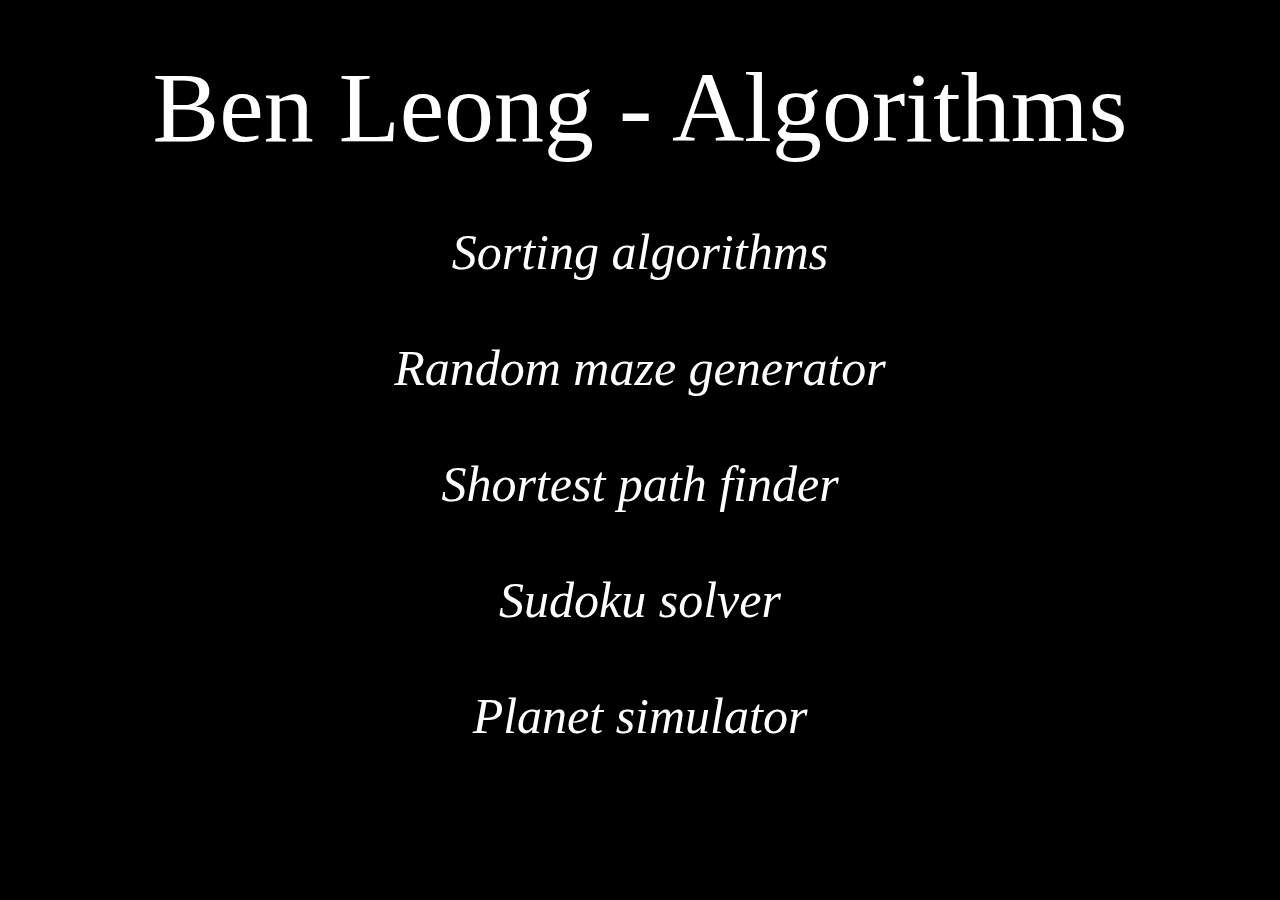
<file: index.html>
<!DOCTYPE html>
<html lang="en" dir="ltr">
  <head>
    <meta charset="utf-8" />
    <title>BenLeong0 - Algorithms</title>
    <link rel="stylesheet" href="mystyle.css" />
    <link rel="stylesheet" href="index.css" />
    <link rel="icon" href="favicon.png" />
  </head>
  <body>
    <span id="heading">Ben Leong - Algorithms</span><br /><br />
    <a href="sorting/sorting.html">Sorting algorithms</a><br /><br />
    <a href="maze/maze.html">Random maze generator</a><br /><br />
    <a href="pathfind/pathfind.html">Shortest path finder</a><br /><br />
    <a href="sudoku/sudoku.html">Sudoku solver</a><br /><br />
    <a href="planets/planets.html">Planet simulator</a><br /><br />
    <!-- <a href="blackjack/blackjack.html">Blackjack</a> -->
    <br />
  </body>
</html>
</file>
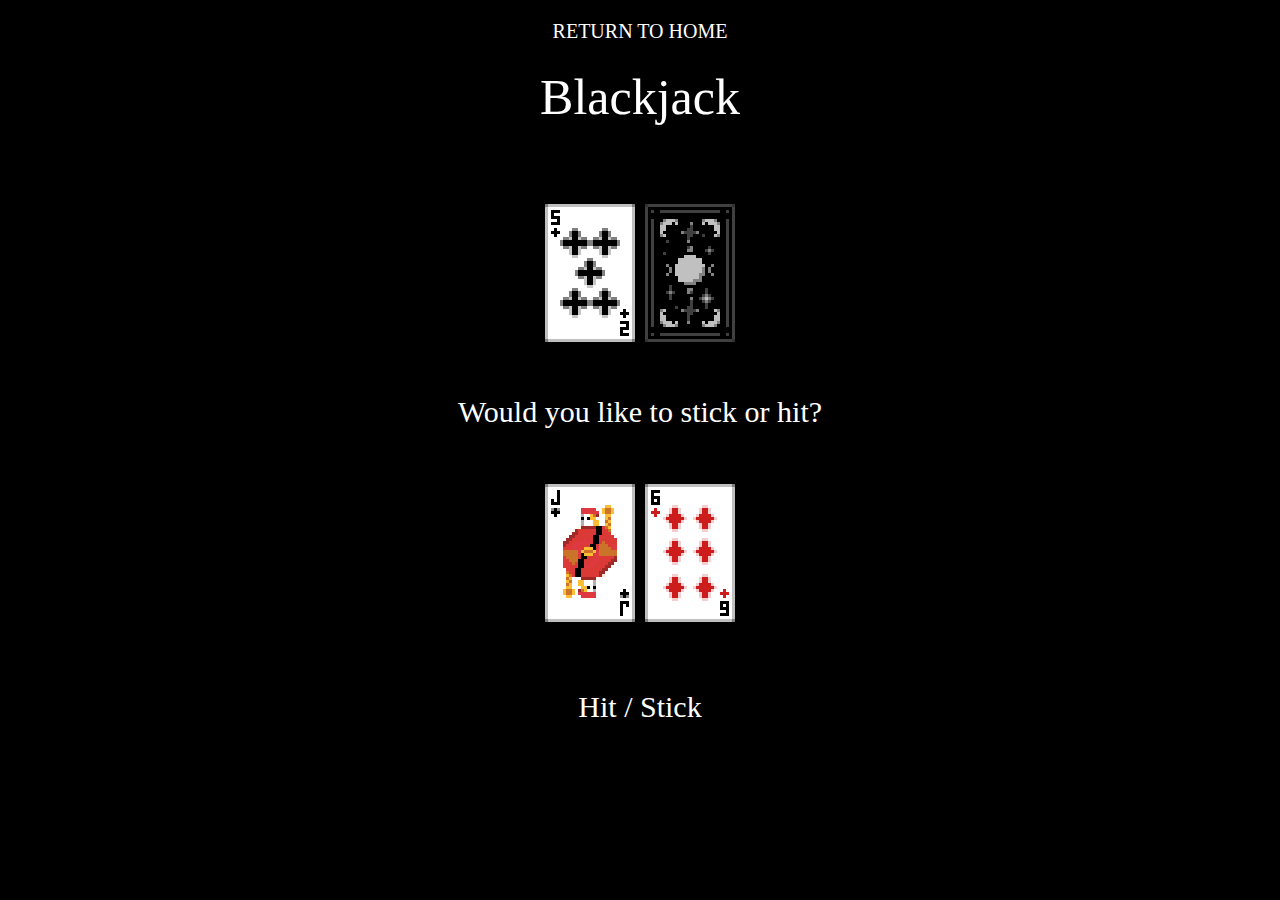
<file: blackjack/blackjack.html>
<!DOCTYPE html>
<html lang="en" dir="ltr">
  <head>
    <meta charset="utf-8">
    <script src="https://ajax.googleapis.com/ajax/libs/jquery/3.5.1/jquery.min.js"></script>
    <title>Blackjack</title>
    <link rel="stylesheet" href="../mystyle.css" />
    <link rel="stylesheet" href="blackjack.css" />
    <link rel="icon" href="favicon.png" />
  </head>
  <body>
    <p><a id="home" href="../index.html">
      RETURN TO HOME
    </a></p>
    <p id='options'>
      <span>Blackjack</span>
    <p>

    <div id="dealer"></div>
    <div id="instructions"></div>
    <div id="player"></div>

    <p style="margin-bottom: 8px" id="actions">
    </p>

    <script src="blackjack.js"></script>
    <script>init()</script>
  </body>
</html>
</file>
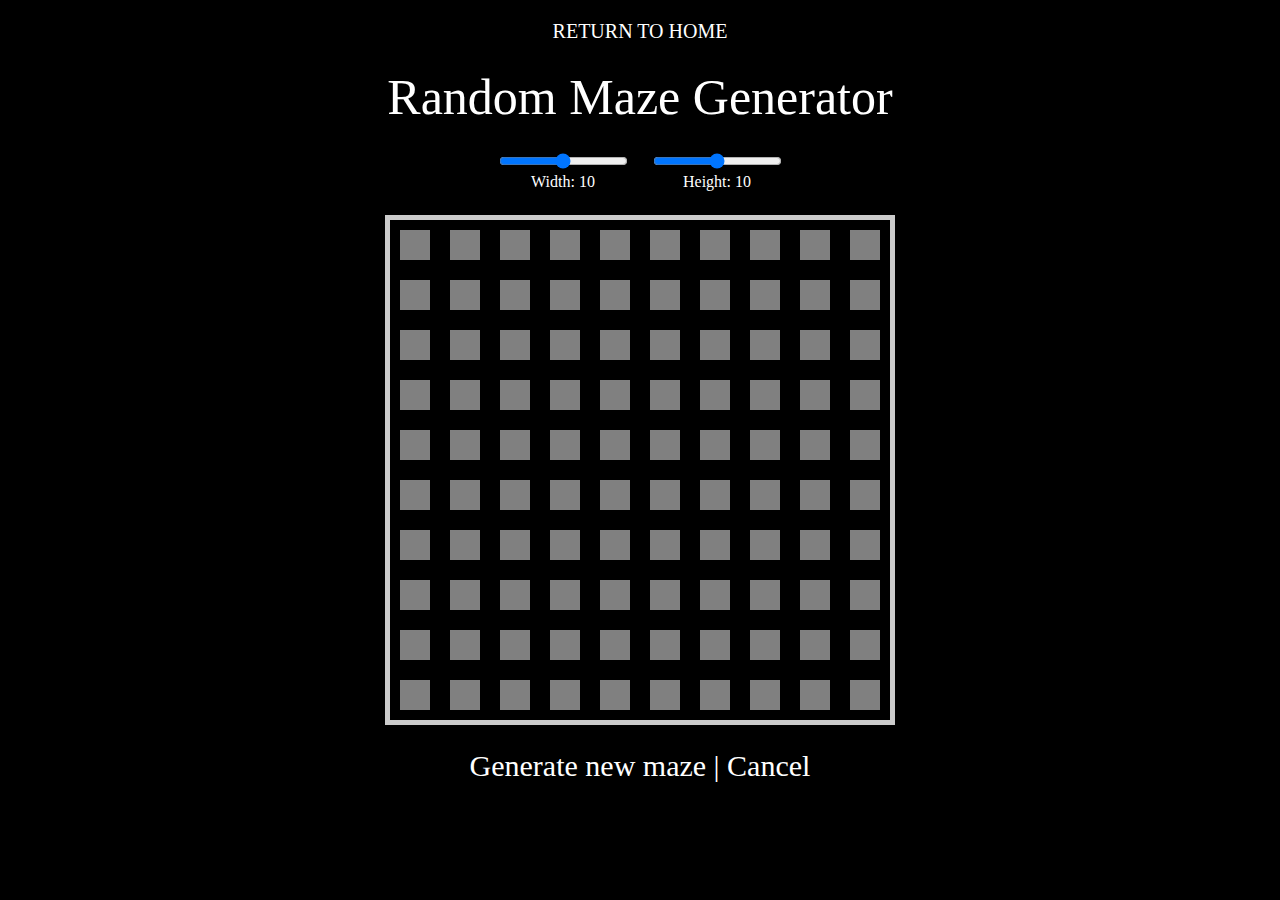
<file: maze/maze.html>
<!DOCTYPE html>
<html lang="en" dir="ltr">
  <head>
    <meta charset="utf-8">
    <script src="https://ajax.googleapis.com/ajax/libs/jquery/3.5.1/jquery.min.js"></script>
    <title>Random Maze Generator</title>
    <link rel="stylesheet" href="../mystyle.css" />
    <link rel="stylesheet" href="maze.css" />
    <link rel="icon" href="favicon.png" />
  </head>
  <body>
    <p><a id="home" href="../index.html">
      RETURN TO HOME
    </a></p>

    <p id='options'>
      Random Maze Generator
    </p>

    <div id="widthSlider">
      <input type="range" min="2" max="18" value="10" class="slider" id="widthRange" />
      <div style="text-align: center">Width: <span id="widthOutput"></span></div>
    </div>
    <div id="heightSlider">
      <input type="range" min="2" max="18" value="10" class="slider" id="heightRange" />
      <div style="text-align: center">Height: <span id="heightOutput"></span></div>
    </div>


    <div id="container"></div>

    <p style="margin-bottom: 8px" id="initialiser">
      <span onclick="generateMaze();">Generate new maze</span> |
      <span onclick="reset();">Cancel</span>
    </p>

    <script src="mazeIDs.js"></script>
    <script src="maze.js"></script>
  </body>
</html>
</file>
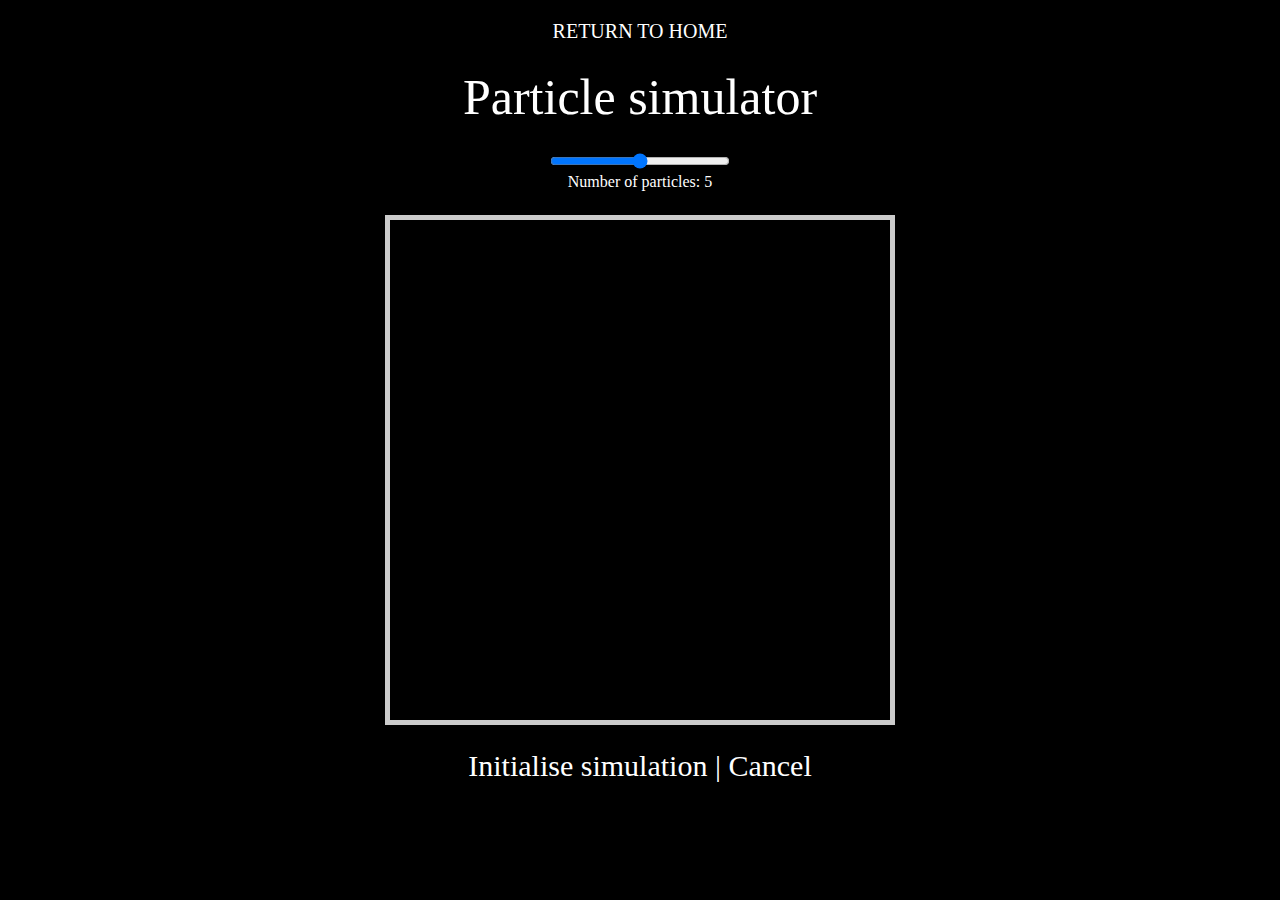
<file: particles/particles.html>
<!DOCTYPE html>
<html lang="en" dir="ltr">
  <head>
    <meta charset="utf-8">
    <title>Particle Simulator</title>
    <link rel="stylesheet" href="../mystyle.css">
    <link rel="stylesheet" href="particles.css">
    <link rel="icon" href="favicon.png">
  </head>
  <body>
    <p><a id="home" href="../index.html">
      RETURN TO HOME
    </a></p>

    <p id='options'>
      Particle simulator
    </p>

    <div id="slider">
      <input type="range" min="2" max="8" value="5" class="slider" id="barRange">
      <div style="text-align: center">Number of particles: <span id="barOutput"></span></div>
    </div>

    <svg id="container">
    </svg>

    <p style="margin-bottom: 8px" id="initialiser">
      <span onclick="initParticles(5);">Initialise simulation</span> |
      <span onclick="reset();">Cancel</span>
    </p>

    <script src="particles.js"></script>
  </body>
</html>
</file>
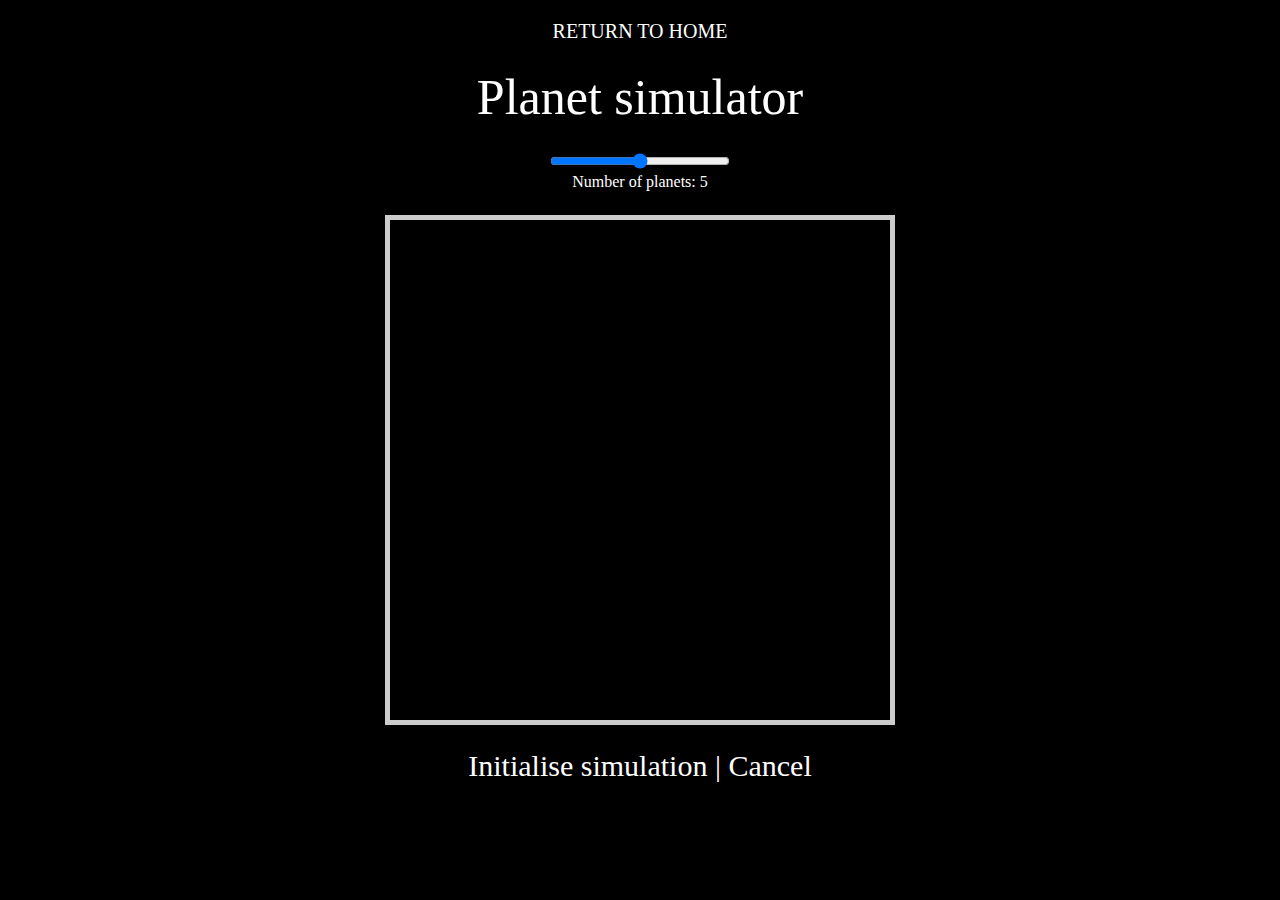
<file: planets/planets.html>
<!DOCTYPE html>
<html lang="en" dir="ltr">
  <head>
    <meta charset="utf-8">
    <title>Planet Simulator</title>
    <link rel="stylesheet" href="../mystyle.css" />
    <link rel="stylesheet" href="planets.css" />
    <link rel="icon" href="favicon.png" />
  </head>
  <body>
    <p><a id="home" href="../index.html">
      RETURN TO HOME
    </a></p>

    <p id='options'>
      Planet simulator
    </p>

    <div id="slider">
      <input type="range" min="2" max="8" value="5" class="slider" id="barRange" />
      <div style="text-align: center">Number of planets: <span id="barOutput"></span></div>
    </div>

    <svg id="container">
    </svg>

    <p style="margin-bottom: 8px" id="initialiser">
      <span onclick="initPlanets(5);">Initialise simulation</span> |
      <span onclick="reset();">Cancel</span>
    </p>

    <script src="planets.js"></script>
  </body>
</html>
</file>
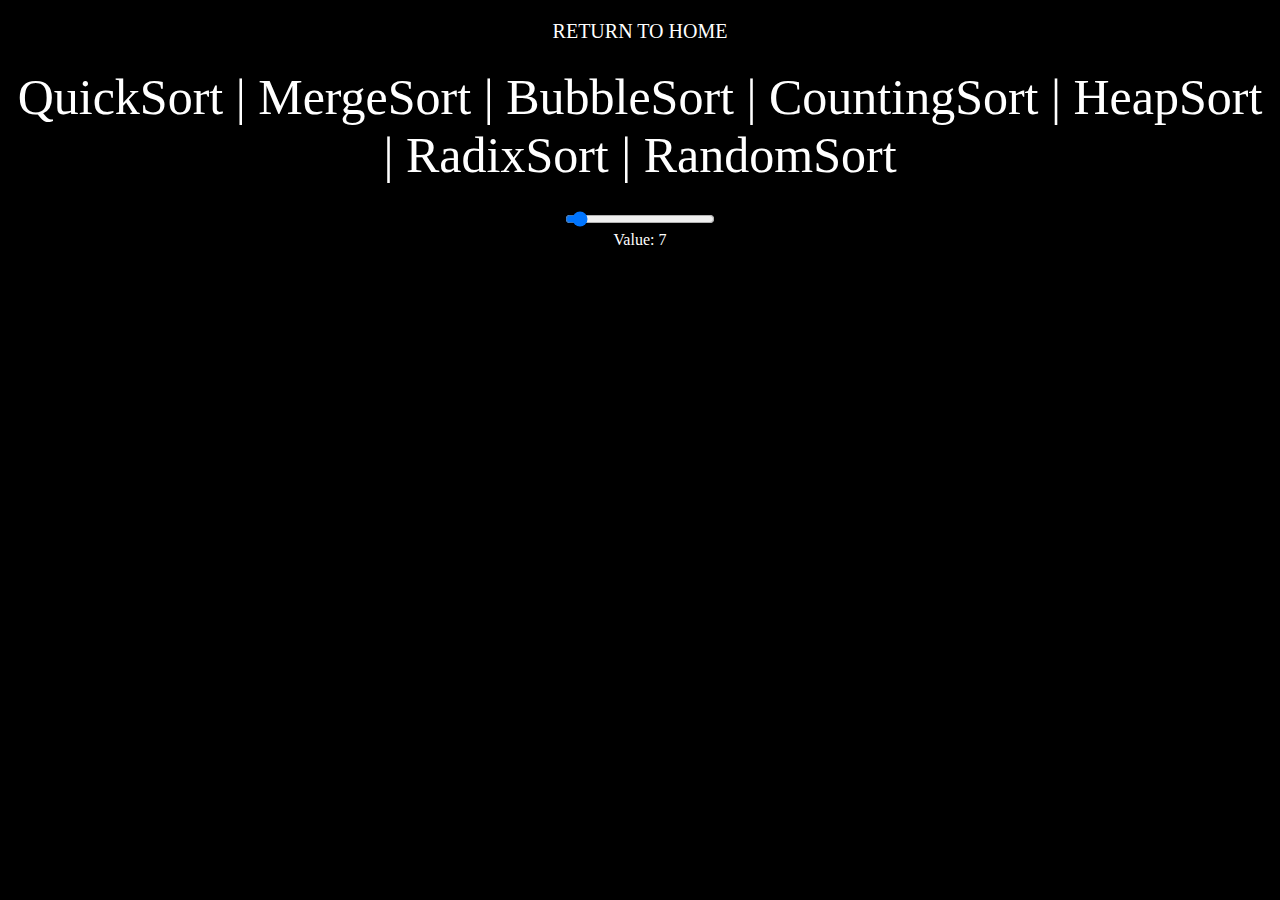
<file: Sorting/sorting.html>
<!DOCTYPE html>
<html lang="en" dir="ltr">
  <head>
    <meta charset="utf-8">
    <title>Sorting Algorithms</title>
    <link rel="stylesheet" href="sorting.css">
    <link rel="icon" href="favicon.png">
  </head>
  <body>
    <p><a id="home" href="../index.html">
      RETURN TO HOME
    </a></p>
    <p id='options'>
      <span onclick="reset(); runQuicksort()">QuickSort</span> |
      <span onclick="reset(); runMergesort()">MergeSort</span> |
      <span onclick="reset(); runBubblesort()">BubbleSort</span> |
      <span onclick="reset(); runCountingsort()">CountingSort</span> |
      <span onclick="reset(); runHeapsort()">HeapSort</span> |
      <span onclick="reset(); runRadixsort()">RadixSort</span> |
      <span onclick="reset(); runRandomsort()">RandomSort</span>
    <p>
    <div id="slider">
      <input type="range" min="2" max="100" value="7" class="slider" id="barRange">
      <div style="text-align: center">Value: <span id="barOutput"></span></div>
    </div>
    <div id="container">
    </div>

    <script src="sorting.js"></script>
    <script src="algorithmsSorting/quicksort.js"></script>
    <script src="algorithmsSorting/mergesort.js"></script>
    <script src="algorithmsSorting/bubblesort.js"></script>
    <script src="algorithmsSorting/countingsort.js"></script>
    <script src="algorithmsSorting/heapsort.js"></script>
    <script src="algorithmsSorting/radixsort.js"></script>
    <script src="algorithmsSorting/randomsort.js"></script>
  </body>
</html>
</file>
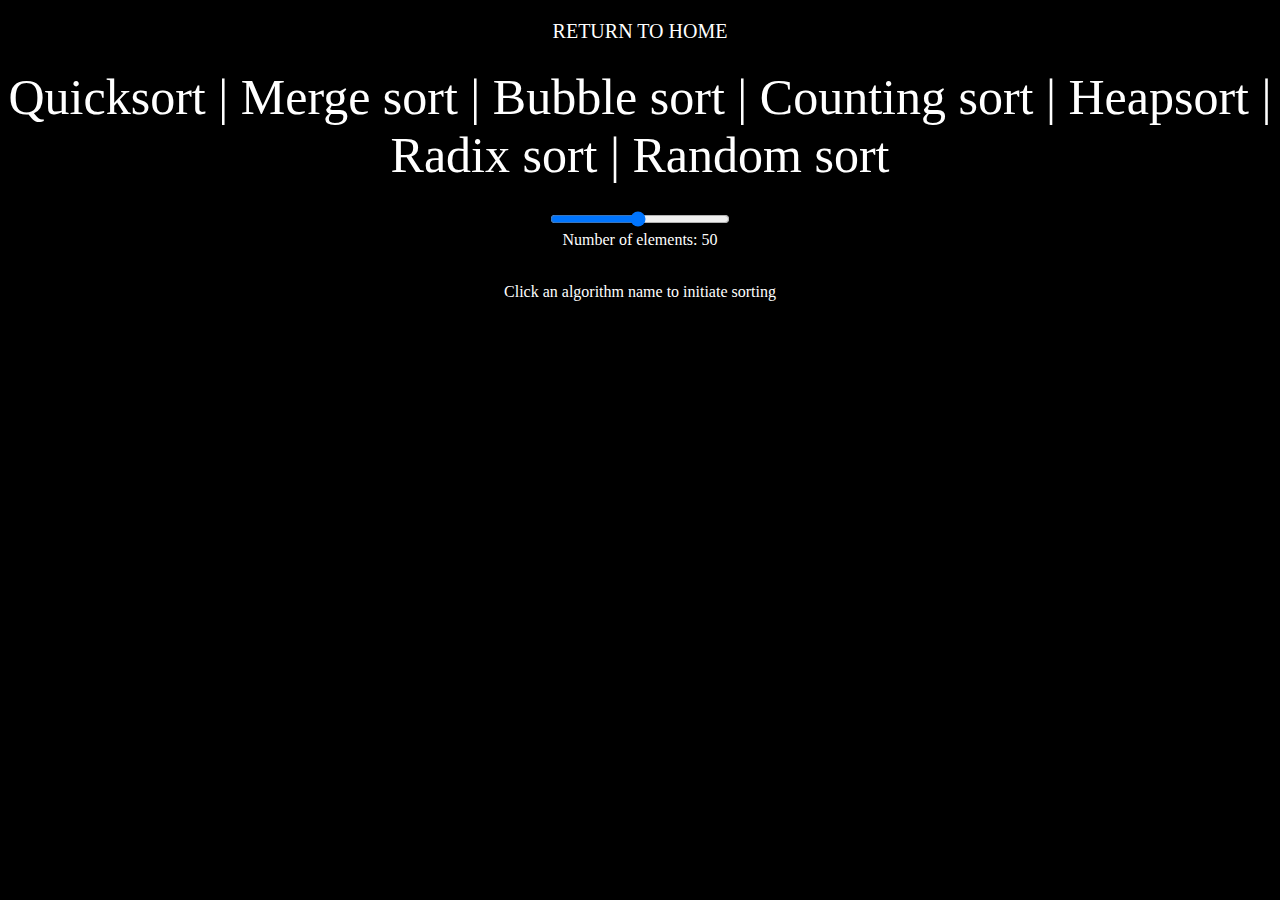
<file: sorting/sorting.html>
<!DOCTYPE html>
<html lang="en" dir="ltr">
  <head>
    <meta charset="utf-8">
    <title>Sorting Algorithms</title>
    <link rel="stylesheet" href="../mystyle.css" />
    <link rel="stylesheet" href="sorting.css" />
    <link rel="icon" href="favicon.png" />
  </head>
  <body>
    <p><a id="home" href="../index.html">
      RETURN TO HOME
    </a></p>
    <p id='options'>
      <span onclick="reset(); runQuicksort()">Quicksort</span> |
      <span onclick="reset(); runMergesort()">Merge sort</span> |
      <span onclick="reset(); runBubblesort()">Bubble sort</span> |
      <span onclick="reset(); runCountingsort()">Counting sort</span> |
      <span onclick="reset(); runHeapsort()">Heapsort</span> |
      <span onclick="reset(); runRadixsort()">Radix sort</span> |
      <span onclick="reset(); runRandomsort()">Random sort</span>
    <p>
    <div id="slider">
      <input type="range" min="2" max="100" value="50" class="slider" id="barRange" />
      <div style="text-align: center">Number of elements: <span id="barOutput"></span></div>
    </div>
    <div id="container">
    </div>

    <p><br>Click an algorithm name to initiate sorting</p>

    <script src="sorting.js"></script>
    <script src="algorithmsSorting/quicksort.js"></script>
    <script src="algorithmsSorting/mergesort.js"></script>
    <script src="algorithmsSorting/bubblesort.js"></script>
    <script src="algorithmsSorting/countingsort.js"></script>
    <script src="algorithmsSorting/heapsort.js"></script>
    <script src="algorithmsSorting/radixsort.js"></script>
    <script src="algorithmsSorting/randomsort.js"></script>
  </body>
</html>
</file>
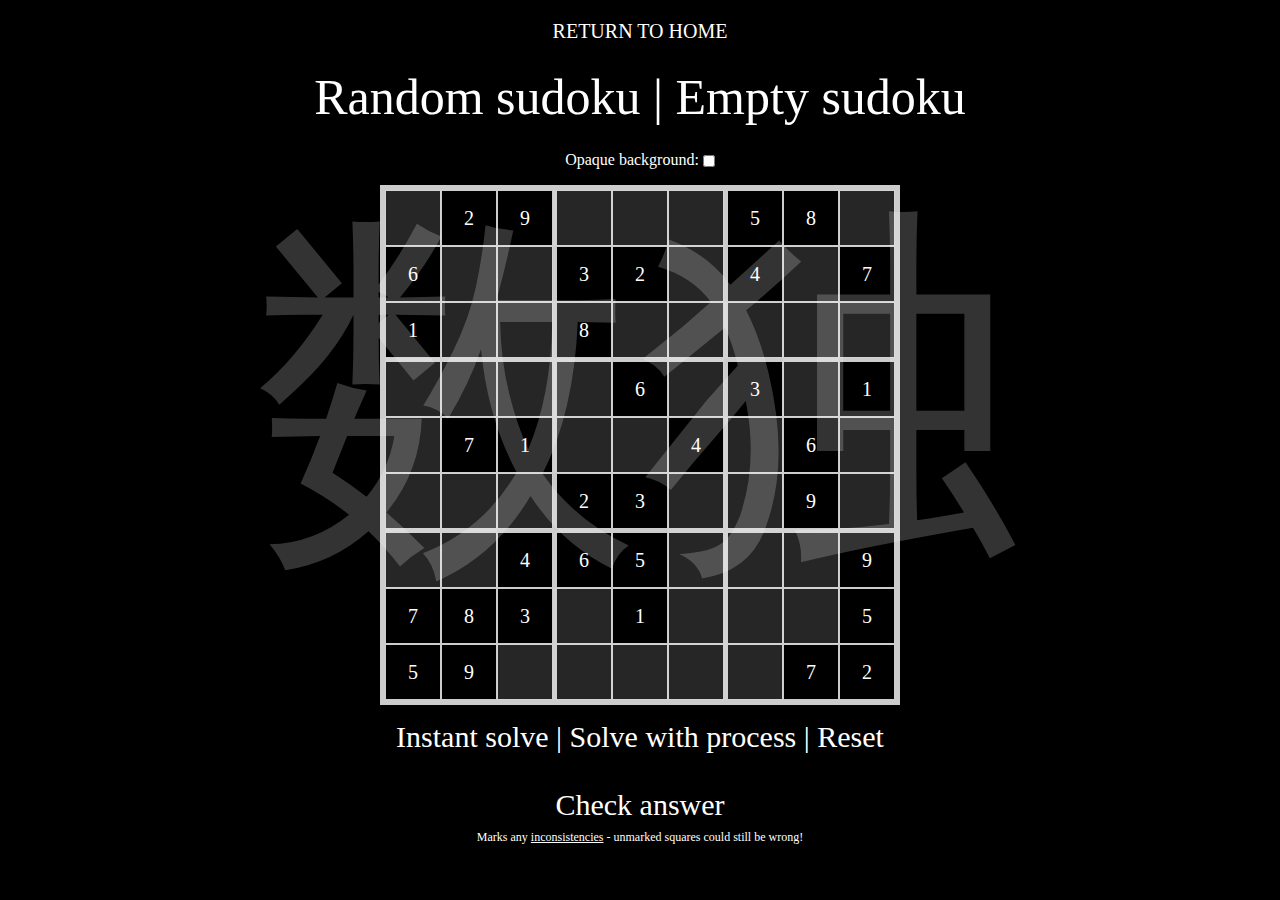
<file: sudoku/sudoku.html>
<!DOCTYPE html>
<html lang="en" dir="ltr">
  <head>
    <meta charset="utf-8">
    <title>Sudoku solver</title>
    <link rel="stylesheet" href="../mystyle.css" />
    <link rel="stylesheet" href="sudoku.css" />
    <link rel="icon" href="favicon.png" />
  </head>
  <body>
    <div id="bg-container" style="position: relative;">
      <div id="background">数独</div>

      <p><a id="home" href="../index.html">
        RETURN TO HOME
      </a></p>

      <p id='options'>
        <span onclick="reset(); randomGrid()">Random sudoku</span> |
        <span onclick="reset(); emptyBoard()">Empty sudoku</span>
      </p>

      <p style="text-align: center">
        <label for="myCheck">Opaque background:</label>
        <input type="checkbox" id="bgCheck" onclick="bgCheck()">
      </p>

      <div id="container"></div>

      <p style="margin-bottom: 8px" id="solveButtons">
        <span onclick="if (!midSolve) {removeTimeouts(); initInstantSolve();}">Instant solve</span> |
        <span onclick="if (!midSolve) {removeTimeouts(); initSolve();}">Solve with process</span> |
        <span onclick="reset();">Reset</span><br><br>
        <span onclick="checkAnswer();">Check answer</span>
        <p style="text-align: center; font-size: 12px; margin: 0">Marks any <u>inconsistencies</u> - unmarked squares could still be wrong!</p>
      </p>

      <script src="sudokuGrids.js"></script>
      <script src="sudoku.js"></script>
      <script src="sudokuSolve.js"></script>
      <script src="sudokuInstant.js"></script>

    </div>
  </body>
</html>
</file>
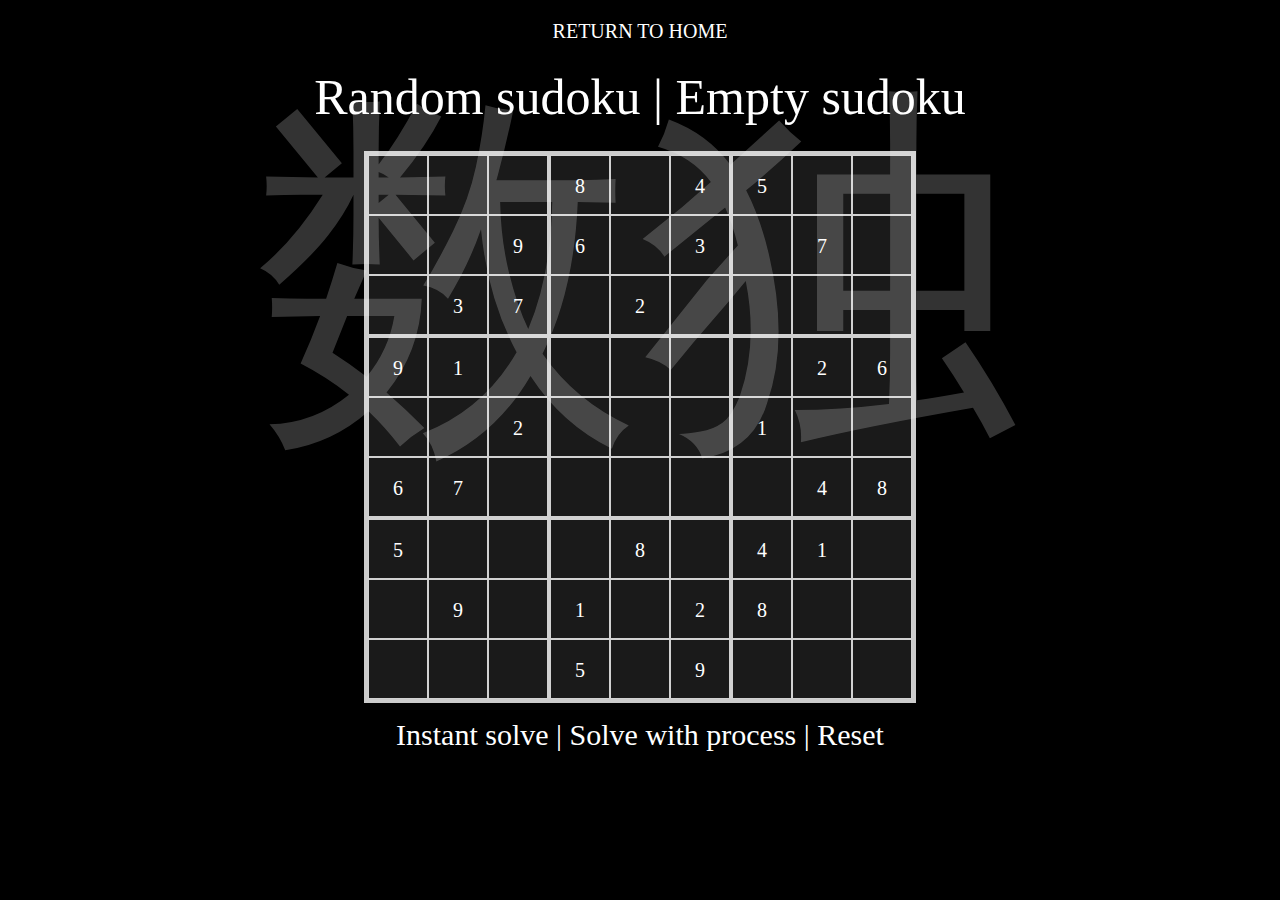
<file: Sudoku/sudoku.html>
<!DOCTYPE html>
<html lang="en" dir="ltr">
  <head>
    <meta charset="utf-8">
    <title>Sorting Algorithms</title>
    <link rel="stylesheet" href="sudoku.css">
    <link rel="icon" href="favicon.png">
  </head>
  <body>
    <div id="bg-container">
      <div id="background">数独</div>

      <p><a id="home" href="../index.html">
        RETURN TO HOME
      </a></p>
      <p id='options'>
        <span onclick="reset();">Random sudoku</span> |
        <span onclick="reset();">Empty sudoku</span>
      </p>

      <div class="grid-container">
        <div class="grid-item"></div>
        <div class="grid-item"></div>
        <div class="grid-item"></div>
        <div class="grid-item left-item"></div>
        <div class="grid-item"></div>
        <div class="grid-item"></div>
        <div class="grid-item left-item"></div>
        <div class="grid-item"></div>
        <div class="grid-item">9</div>
        <div class="grid-item"></div>
        <div class="grid-item"></div>
        <div class="grid-item"></div>
        <div class="grid-item left-item"></div>
        <div class="grid-item"></div>
        <div class="grid-item"></div>
        <div class="grid-item left-item"></div>
        <div class="grid-item"></div>
        <div class="grid-item">9</div>
        <div class="grid-item"></div>
        <div class="grid-item"></div>
        <div class="grid-item"></div>
        <div class="grid-item left-item"></div>
        <div class="grid-item"></div>
        <div class="grid-item"></div>
        <div class="grid-item left-item"></div>
        <div class="grid-item"></div>
        <div class="grid-item">9</div>
        <div class="grid-item top-item"></div>
        <div class="grid-item top-item"></div>
        <div class="grid-item top-item"></div>
        <div class="grid-item top-item left-item"></div>
        <div class="grid-item top-item"></div>
        <div class="grid-item top-item"></div>
        <div class="grid-item top-item left-item"></div>
        <div class="grid-item top-item"></div>
        <div class="grid-item top-item">9</div>
        <div class="grid-item"></div>
        <div class="grid-item"></div>
        <div class="grid-item"></div>
        <div class="grid-item left-item"></div>
        <div class="grid-item"></div>
        <div class="grid-item"></div>
        <div class="grid-item left-item"></div>
        <div class="grid-item"></div>
        <div class="grid-item">9</div>
        <div class="grid-item"></div>
        <div class="grid-item"></div>
        <div class="grid-item"></div>
        <div class="grid-item left-item"></div>
        <div class="grid-item"></div>
        <div class="grid-item"></div>
        <div class="grid-item left-item"></div>
        <div class="grid-item"></div>
        <div class="grid-item">9</div>
        <div class="grid-item top-item"></div>
        <div class="grid-item top-item"></div>
        <div class="grid-item top-item"></div>
        <div class="grid-item top-item left-item"></div>
        <div class="grid-item top-item"></div>
        <div class="grid-item top-item"></div>
        <div class="grid-item top-item left-item"></div>
        <div class="grid-item top-item"></div>
        <div class="grid-item top-item">9</div>
        <div class="grid-item"></div>
        <div class="grid-item"></div>
        <div class="grid-item"></div>
        <div class="grid-item left-item"></div>
        <div class="grid-item"></div>
        <div class="grid-item"></div>
        <div class="grid-item left-item"></div>
        <div class="grid-item"></div>
        <div class="grid-item">9</div>
        <div class="grid-item"></div>
        <div class="grid-item"></div>
        <div class="grid-item"></div>
        <div class="grid-item left-item"></div>
        <div class="grid-item"></div>
        <div class="grid-item"></div>
        <div class="grid-item left-item"></div>
        <div class="grid-item"></div>
        <div class="grid-item"></div>
      </div>

      <p id="solveButtons">
        <span onclick="reset(); initInstantSolve();">Instant solve</span> |
        <span onclick="reset(); initSolve();">Solve with process</span> |
        <span onclick="reset();">Reset</span>
      </p>

      <script src="sudoku.js"></script>
      <script src="sudokuInstant.js"></script>

    </div>
  </body>
</html>
</file>
<file: mystyle.css>
body {
  background-color: black;
  color: white;
  text-align: center;
}

#heading {
  font-size: 100px;
}

a {
  text-decoration: none;
  color: white;
}

#home {
  display: block;
  font-size: 20px;
  text-decoration: none;
  color: white;
  text-align: center;
  margin-left: auto;
  margin-right: auto;
  margin-top: 1em;
}

#options {
  text-align: center;
  font-size: 50px;
  margin-block-end: 0.5em;
  margin-block-start: 0.5em;
}

#options span {
  cursor: pointer;
}

#home {
  display: block;
  font-size: 20px;
  text-decoration: none;
  color: white;
  text-align: center;
  margin-left: auto;
  margin-right: auto;
  margin-top: 1em;
}

#slider {
  width: 180px;
  margin-left: auto;
  margin-right: auto;
}
</file>
<file: index.css>
body {
  background-color: black;
  color: white;
  text-align: center;
  font-size: 50px;
  margin-block-start: 1em;
}

body a {
  font-style: italic;
}
</file>
<file: blackjack/blackjack.css>
#dealer, #player {
  max-width: 1100px;
  height: 144px;
  margin-left: auto;
  margin-right: auto;
  padding-top: 50px;
  padding-bottom: 50px;
  text-align: center;
  padding-left: 1%;
  padding-right: 1%;
}

.card {
  display: inline-block;
  width: 96px;
  height: 144px;
  margin-left: 2px;
  margin-right: 2px;
  image-rendering: pixelated;
}

#C2 {
  background-image: url('PNG/C2.png');
  background-size: 100% 100%;
  image-rendering: crisp-edges;
}

.topNumber {
  color: black;
  position: relative;
  display: block;
  text-align: center;
  left: 3px;
  font-family: consolas;
  top: 2px;
  font-size: 18px;
  vertical-align: top;
  width: 11px;
}

#actions {
  text-align: center;
  font-size: 30px;
  margin-block-end: 0.5em;
  margin-block-start: 0.5em;
  font-family: consolas
}

#options {
  margin-block-end: 0.5em;
}

#instructions {
  margin-left: auto;
  margin-right: auto;
  max-width: 1100px;
  text-align: center;
  font-size: 30px;
  font-family: consolas;
  min-height: 36px;
}
</file>
<file: maze/maze.css>
label {
  text-align: center;
  font-size: 16px;
}

#barRange {
  width: 100%;
  margin-left: auto;
  margin-right: auto;
}

#initialiser {
  text-align: center;
  font-size: 30px;
  margin-block-end: 0.5em;
  margin-block-start: 0.5em;
}

#initialiser span {
  cursor: pointer;
}

#container {
  display: block;
  width: 500px;
  height: 500px;
  margin-left: auto;
  margin-right: auto;
  margin-top: 1.5em;
  margin-bottom: 1.5em;
  border: 5px solid rgba(255, 255, 255, 0.8);
  line-height: 0;
}

.box {
  display: inline-block;
  width: 30px;
  height: 30px;
  background-color: grey;
}

#widthSlider,
#heightSlider {
  display: inline-block;
  width: 150px;
  margin-left: auto;
  margin-right: auto;
}

.corner {
  display: inline-block;
  width: 10px;
  height: 10px;
  /* background-color: aqua; */
}

.hori {
  display: inline-block;
  width: 30px;
  height: 10px;
  /* background-color: aquamarine; */
}

.vert {
  display: inline-block;
  width: 10px;
  height: 30px;
  /* background-color: aquamarine; */
}

.visited {
  background-color: white;
}

.startNode {
  background-color: lime;
}

.endNode {
  background-color: red;
}
</file>
<file: particles/particles.css>
label {
  text-align: center;
  font-size: 16px;
}

#barRange {
  width: 100%;
  margin-left: auto;
  margin-right: auto;
}

#initialiser {
  text-align: center;
  font-size: 30px;
  margin-block-end: 0.5em;
  margin-block-start: 0.5em;
}

#container {
  display: block;
  width: 500px;
  height: 500px;
  margin-left: auto;
  margin-right: auto;
  margin-top: 1.5em;
  margin-bottom: 1.5em;
  border: 5px solid rgba(255, 255, 255, 0.8);
}
</file>
<file: planets/planets.css>
label {
  text-align: center;
  font-size: 16px;
}

#barRange {
  width: 100%;
  margin-left: auto;
  margin-right: auto;
}

#initialiser {
  text-align: center;
  font-size: 30px;
  margin-block-end: 0.5em;
  margin-block-start: 0.5em;
}

#initialiser span {
  cursor: pointer;
}

#container {
  display: block;
  width: 500px;
  height: 500px;
  margin-left: auto;
  margin-right: auto;
  margin-top: 1.5em;
  margin-bottom: 1.5em;
  border: 5px solid rgba(255, 255, 255, 0.8);
}
</file>
<file: Sorting/sorting.css>
body {
  background-color: black;
  color: white;
}

#options {
  text-align: center;
  font-size: 50px;
  margin-block-end: 0.5em;
  margin-block-start: 0.5em;
}

#container {
  width: 1000px;
  height: 500px;
  margin-left: auto;
  margin-right: auto;
  margin-top: 100px;
  text-align: center;
  padding-left: 1%;
  padding-right: 1%;
  background-color: black;
}

#home {
  display: block;
  font-size: 20px;
  text-decoration: none;
  color: white;
  text-align: center;
  margin-left: auto;
  margin-right: auto;
  margin-top: 1em;
}

.bar{
  display: inline-block;
  background-color: white;
  height: 0;
}

.label{
  position: relative;
  color: #505050;
  text-align: center;
  top: 2px;
  font-family: monospace;
}

#slider{
  width: 150px;
  margin-left: auto;
  margin-right: auto;
}

#barRange {
  width: 100%;
  margin-left: auto;
  margin-right: auto;
}

.red {
  background-color: red;
}

.green {
  background-color: lime;
}

.done {
  background-color: cyan;
}
</file>
<file: sorting/sorting.css>
#container {
  width: 1000px;
  height: 500px;
  margin-left: auto;
  margin-right: auto;
  margin-top: 100px;
  text-align: center;
  padding-left: 1%;
  padding-right: 1%;
  background-color: black;
  display: none;
}

.bar {
  display: inline-block;
  background-color: white;
  height: 0;
}

.label {
  position: relative;
  color: #505050;
  text-align: center;
  top: 2px;
  font-family: monospace;
}

#barRange {
  width: 100%;
  margin-left: auto;
  margin-right: auto;
}

.red {
  background-color: red;
}

.green {
  background-color: lime;
}

.done {
  background-color: cyan;
}
</file>
<file: sudoku/sudoku.css>
input {
  width: inherit;
  height: inherit;
  padding: 0;
  border: 0;
  background-color: rgba(0, 0, 0, 0);
  color: white;
  font: inherit;
  font-size: 20px;
  text-align: center;
}

#bgCheck {
  height: 12px;
  width: 12px;
  margin: 0;
  vertical-align: middle;
}

#solveButtons {
  text-align: center;
  font-size: 30px;
  margin-block-end: 0.5em;
  margin-block-start: 0.5em;
}

#solveButtons span {
  cursor: pointer;
}

#container {
  display: grid;
  grid-template-columns: auto auto auto auto auto auto auto auto auto;
  width: 510px;
  height: 510px;
  margin-left: auto;
  margin-right: auto;
  border: 5px solid rgba(255, 255, 255, 0.8);
}

.grid-item {
  background-color: rgba(255, 255, 255, 0.15);
  border: 1px solid rgba(255, 255, 255, 0.8);
  width: 54px;
  height: 54px;
}

.top-item {
  border-top: 4px solid rgba(255, 255, 255, 0.8);
}

.left-item {
  border-left: 4px solid rgba(255, 255, 255, 0.8);
}

.incorrect {
  background-color: rgba(255, 0, 0, 0.6);
}

.set,
.complete {
  background-color: rgba(255, 255, 255, 0);
}

#background {
  position: absolute;
  height: 544px;
  text-align: center;
  top: 120px;
  left: 0;
  bottom: 0;
  right: 0;
  z-index: -1;
  color: white;
  font-size: 420px;
  color: white;
  opacity: 0.2;

  -webkit-touch-callout: none;
  -webkit-user-select: none;
  -khtml-user-select: none;
  -moz-user-select: none;
  -ms-user-select: none;
  user-select: none;
}

@media only screen and (max-width: 1400px) {
  #background {
    font-size: 30vw;
  }
}
</file>
<file: Sudoku/sudoku.css>
body {
  background-color: black;
  color: white;
}

#options {
  text-align: center;
  font-size: 50px;
  margin-block-end: 0.5em;
  margin-block-start: 0.5em;
}

#solveButtons {
  text-align: center;
  font-size: 30px;
  margin-block-end: 0.5em;
  margin-block-start: 0.5em;
}

#container {
  width: 1000px;
  height: 500px;
  margin-left: auto;
  margin-right: auto;
  margin-top: 100px;
  text-align: center;
  padding-left: 1%;
  padding-right: 1%;
  background-color: black;
}

#home {
  display: block;
  font-size: 20px;
  text-decoration: none;
  color: white;
  text-align: center;
  margin-left: auto;
  margin-right: auto;
  margin-top: 1em;
}


.grid-container {
  display: grid;
  grid-template-columns: auto auto auto auto auto auto auto auto auto;
  width: 544px;
  height: 544px;
  margin-left: auto;
  margin-right: auto;
  border: 4px solid rgba(255, 255, 255, 0.8);
}

.grid-box {
  display: grid;
  grid-template-columns: auto auto auto;
  width: 180px;
  height: 180px;
  border: 2px solid rgba(255, 255, 255, 0.8);
}

.grid-item {
  background-color: rgba(255, 255, 255, 0.1);
  border: 1px solid rgba(255, 255, 255, 0.8);
  padding: 19px;
  font-size: 20px;
  text-align: center;
  width: 20px;
  height: 20px;
}

.top-item {
  border-top: 3px solid rgba(255, 255, 255, 0.8);
}

.left-item {
  border-left: 3px solid rgba(255, 255, 255, 0.8);
}

.right-item {
  border-right: 3px solid rgba(255, 255, 255, 0.8);
}

.bottom-item {
  border-bottom: 3px solid rgba(255, 255, 255, 0.8);
}




#bg-container {
   position: relative;
}

#background {
   position: absolute;
   text-align: center;
   top: 0;
   left: 0;
   bottom: 0;
   right: 0;
   z-index: -1;
   color: white;
   font-size: 30vw;
   color: white;
   opacity: 0.2;

   -webkit-touch-callout: none;
   -webkit-user-select: none;
   -khtml-user-select: none;
   -moz-user-select: none;
   -ms-user-select: none;
   user-select: none;
}
</file>
